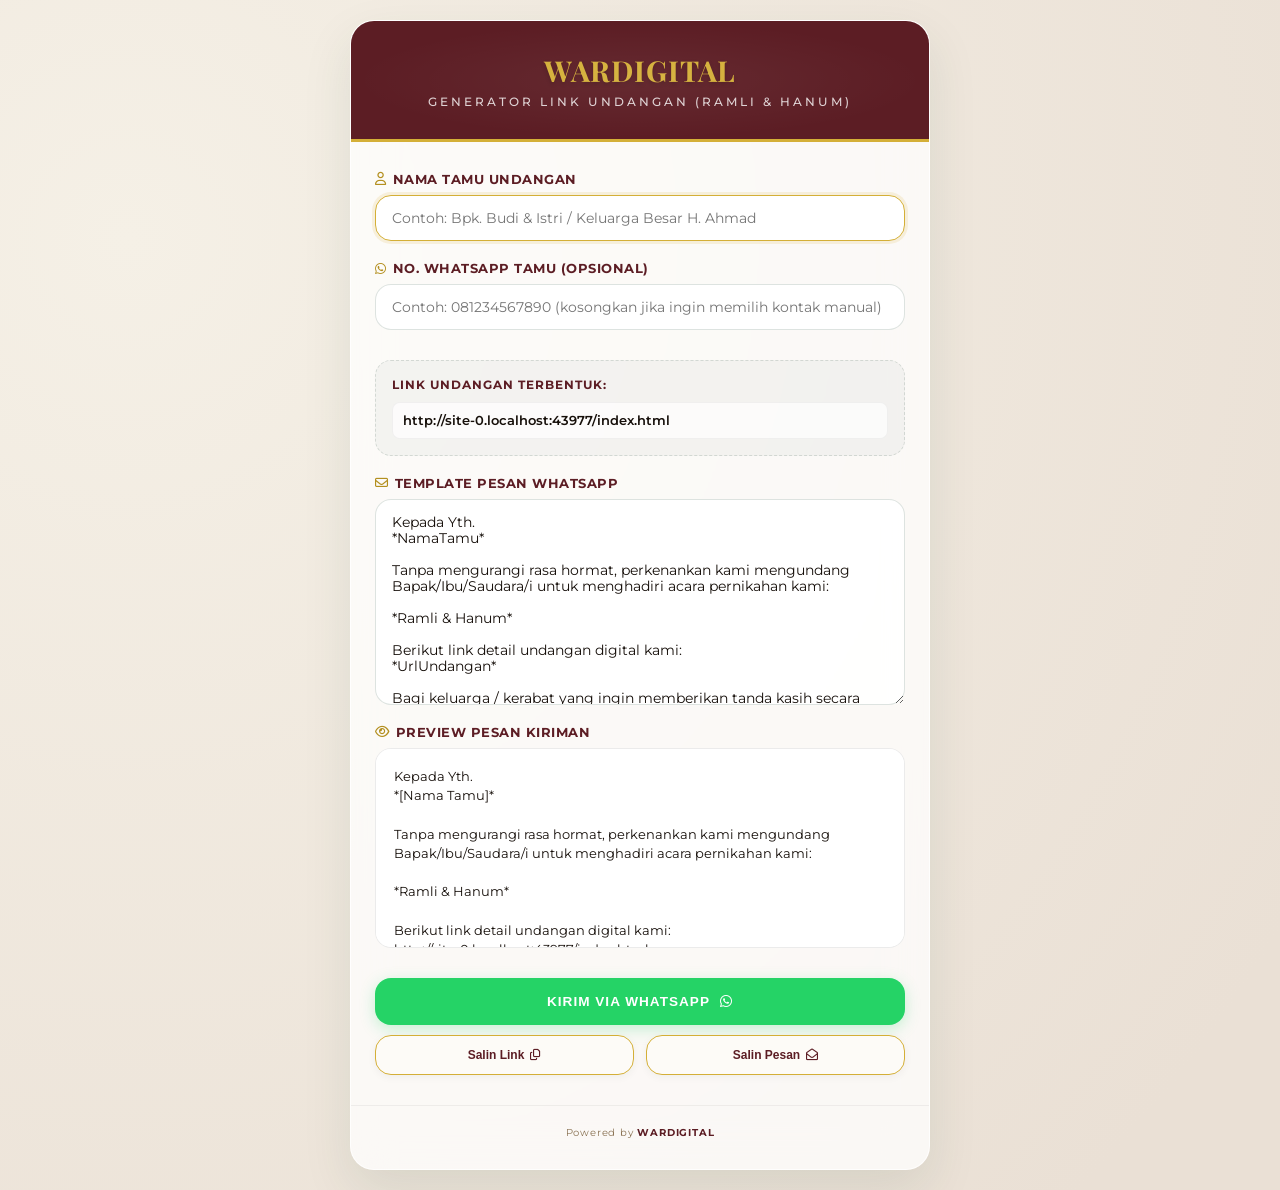
<file: share.html>
<!DOCTYPE html>
<html lang="id">
<head>
  <meta charset="UTF-8">
  <meta name="viewport" content="width=device-width, initial-scale=1.0">
  <title>Generator Link Undangan - Ramli & Hanum</title>
  
  <!-- Google Fonts -->
  <link rel="preconnect" href="https://fonts.googleapis.com">
  <link rel="preconnect" href="https://fonts.gstatic.com" crossorigin>
  <link href="https://fonts.googleapis.com/css2?family=Montserrat:wght@300;400;500;600;700&family=Playfair+Display:wght@600;700&display=swap" rel="stylesheet">
  
  <!-- FontAwesome Icons -->
  <link rel="stylesheet" href="https://cdnjs.cloudflare.com/ajax/libs/font-awesome/6.4.0/css/all.min.css">
  
  <style>
    :root {
      --primary-color: #5C1D24;       /* Deep Bugis Burgundy */
      --primary-light: #7D2D36;      /* Lighter Burgundy */
      --accent-color: #d4af37;       /* Premium Gold */
      --accent-gold-dark: #B38F1E;   /* Dark Gold */
      --bg-cream: #fdfbf7;           /* Warm Rich Cream */
      --text-dark: #160f0a;          /* Dark elegant chocolate */
      --text-muted: #8B7355;         /* Soft Brown */
      --radius-lg: 24px;
      --radius-md: 16px;
      --radius-sm: 8px;
      --transition-smooth: all 0.4s cubic-bezier(0.16, 1, 0.3, 1);
    }

    * {
      box-sizing: border-box;
      margin: 0;
      padding: 0;
    }

    body {
      font-family: 'Montserrat', sans-serif;
      background: radial-gradient(circle at 10% 20%, rgba(245,240,230,1) 0%, rgba(234,224,213,1) 90%);
      color: var(--text-dark);
      min-height: 100vh;
      display: flex;
      justify-content: center;
      align-items: center;
      padding: 20px;
    }

    .container {
      width: 100%;
      max-width: 580px;
      background: rgba(255, 255, 255, 0.75);
      backdrop-filter: blur(20px);
      -webkit-backdrop-filter: blur(20px);
      border: 1px solid rgba(255, 255, 255, 0.8);
      border-radius: var(--radius-lg);
      box-shadow: 0 20px 50px rgba(27, 67, 50, 0.1);
      overflow: hidden;
    }

    /* Header styling matching the wedding invitation theme */
    .header {
      background: var(--primary-color);
      color: #fff;
      padding: 30px 24px;
      text-align: center;
      border-bottom: 3px solid var(--accent-color);
      position: relative;
    }

    .header::before {
      content: '';
      position: absolute;
      top: 0;
      left: 0;
      width: 100%;
      height: 100%;
      background: radial-gradient(ellipse at center, rgba(255,255,255,0.06) 0%, rgba(255,255,255,0) 70%);
    }

    .header-logo {
      font-family: 'Playfair Display', serif;
      font-size: 1.8rem;
      font-weight: 700;
      letter-spacing: 1px;
      margin-bottom: 5px;
      color: var(--accent-color);
      text-shadow: 0 2px 4px rgba(0,0,0,0.2);
    }

    .header-subtitle {
      font-size: 0.75rem;
      text-transform: uppercase;
      letter-spacing: 3px;
      color: rgba(255, 255, 255, 0.8);
      font-weight: 500;
    }

    .main-form {
      padding: 30px 24px;
      display: flex;
      flex-direction: column;
      gap: 20px;
    }

    .form-group {
      display: flex;
      flex-direction: column;
      gap: 8px;
    }

    .form-group label {
      font-size: 0.8rem;
      font-weight: 700;
      color: var(--primary-color);
      display: flex;
      align-items: center;
      gap: 6px;
      text-transform: uppercase;
      letter-spacing: 0.5px;
    }

    .form-group label i {
      color: var(--accent-gold-dark);
    }

    .form-group input,
    .form-group textarea {
      width: 100%;
      padding: 14px 16px;
      background: rgba(255, 255, 255, 0.9);
      border: 1px solid rgba(27, 67, 50, 0.15);
      border-radius: var(--radius-md);
      font-family: 'Montserrat', sans-serif;
      font-size: 0.85rem;
      color: var(--text-dark);
      outline: none;
      transition: var(--transition-smooth);
    }

    .form-group input:focus,
    .form-group textarea:focus {
      border-color: var(--accent-color);
      box-shadow: 0 0 0 3px rgba(212, 175, 55, 0.15);
      background: #fff;
    }

    .form-row {
      display: grid;
      grid-template-columns: 1fr 1fr;
      gap: 15px;
    }

    @media (max-width: 480px) {
      .form-row {
        grid-template-columns: 1fr;
      }
    }

    /* Output Link Box styling */
    .output-box {
      background: rgba(27, 67, 50, 0.04);
      border: 1px dashed rgba(27, 67, 50, 0.15);
      padding: 16px;
      border-radius: var(--radius-md);
      display: flex;
      flex-direction: column;
      gap: 10px;
      margin-top: 10px;
    }

    .output-title {
      font-size: 0.75rem;
      font-weight: 700;
      color: var(--primary-color);
      text-transform: uppercase;
      letter-spacing: 1px;
    }

    .output-link {
      font-size: 0.8rem;
      color: var(--text-dark);
      word-break: break-all;
      font-weight: 600;
      padding: 10px;
      background: rgba(255, 255, 255, 0.75);
      border: 1px solid rgba(0, 0, 0, 0.05);
      border-radius: var(--radius-sm);
    }

    /* Buttons system */
    .btn-container {
      display: flex;
      flex-direction: column;
      gap: 10px;
      margin-top: 10px;
    }

    .whatsapp-btn {
      width: 100%;
      background: #25D366; /* WhatsApp official green */
      color: #fff;
      border: none;
      padding: 16px 20px;
      font-size: 0.85rem;
      font-weight: 700;
      text-transform: uppercase;
      letter-spacing: 1px;
      border-radius: var(--radius-md);
      cursor: pointer;
      display: flex;
      align-items: center;
      justify-content: center;
      gap: 10px;
      box-shadow: 0 4px 15px rgba(37, 211, 102, 0.25);
      transition: var(--transition-smooth);
    }

    .whatsapp-btn:hover {
      background: #20ba59;
      transform: translateY(-2px);
      box-shadow: 0 6px 20px rgba(37, 211, 102, 0.35);
    }

    .secondary-btns {
      display: grid;
      grid-template-columns: 1fr 1fr;
      gap: 12px;
    }

    .action-btn {
      background: var(--bg-cream);
      color: var(--primary-color);
      border: 1px solid var(--accent-color);
      padding: 12px 15px;
      font-size: 0.75rem;
      font-weight: 600;
      border-radius: var(--radius-md);
      cursor: pointer;
      display: inline-flex;
      align-items: center;
      justify-content: center;
      gap: 6px;
      box-shadow: 0 2px 8px rgba(0,0,0,0.05);
      transition: var(--transition-smooth);
    }

    .action-btn:hover {
      background: var(--primary-color);
      color: #fff;
      border-color: var(--primary-color);
      transform: translateY(-2px);
    }

    /* Text message preview */
    .preview-box {
      border: 1px solid rgba(0, 0, 0, 0.08);
      border-radius: var(--radius-md);
      background: #fff;
      padding: 18px;
      font-size: 0.8rem;
      line-height: 1.5;
      white-space: pre-wrap;
      max-height: 200px;
      overflow-y: auto;
      color: var(--text-dark);
    }

    /* Toast styling */
    .toast {
      position: fixed;
      bottom: 30px;
      left: 50%;
      transform: translateX(-50%) translateY(20px);
      background: var(--primary-color);
      color: var(--bg-cream);
      padding: 12px 24px;
      border-radius: 30px;
      font-size: 0.8rem;
      font-weight: 600;
      border: 1px solid var(--accent-color);
      box-shadow: 0 4px 15px rgba(0,0,0,0.25);
      opacity: 0;
      pointer-events: none;
      transition: transform 0.3s ease-out, opacity 0.3s;
      z-index: 1000;
    }
    .toast.show {
      transform: translateX(-50%) translateY(0);
      opacity: 1;
    }

    /* Branding footer */
    .footer-credit {
      text-align: center;
      padding: 20px 24px 30px 24px;
      font-size: 0.65rem;
      color: var(--text-muted);
      border-top: 1px solid rgba(0, 0, 0, 0.05);
      letter-spacing: 0.8px;
    }
    .footer-credit a {
      color: var(--primary-color);
      text-decoration: none;
      font-weight: 700;
    }
  </style>
</head>
<body>

  <div class="container">
    
    <!-- Branding Header -->
    <div class="header">
      <h1 class="header-logo">WARDIGITAL</h1>
      <p class="header-subtitle">Generator Link Undangan (Ramli & Hanum)</p>
    </div>

    <!-- Main Generator Form -->
    <div class="main-form">
      
      <!-- Input Guest Name -->
      <div class="form-group">
        <label for="guestName"><i class="fa-regular fa-user"></i> Nama Tamu Undangan</label>
        <input type="text" id="guestName" placeholder="Contoh: Bpk. Budi & Istri / Keluarga Besar H. Ahmad" autofocus>
      </div>

      <!-- Phone Number input (direct chat hook) -->
      <div class="form-group">
        <label for="guestPhone"><i class="fa-brands fa-whatsapp"></i> No. WhatsApp Tamu (Opsional)</label>
        <input type="text" id="guestPhone" placeholder="Contoh: 081234567890 (kosongkan jika ingin memilih kontak manual)">
      </div>

      <!-- Live Generated Invitation Link -->
      <div class="output-box">
        <span class="output-title">Link Undangan Terbentuk:</span>
        <div class="output-link" id="generatedLink">Membangun link...</div>
      </div>

      <!-- Message Template Customization -->
      <div class="form-group">
        <label for="messageTemplate"><i class="fa-regular fa-envelope"></i> Template Pesan WhatsApp</label>
        <textarea id="messageTemplate" rows="11">Kepada Yth.
*NamaTamu*

Tanpa mengurangi rasa hormat, perkenankan kami mengundang Bapak/Ibu/Saudara/i untuk menghadiri acara pernikahan kami:

*Ramli & Hanum*

Berikut link detail undangan digital kami:
*UrlUndangan*

Bagi keluarga / kerabat yang ingin memberikan tanda kasih secara digital:
💳 *BANK MANDIRI*: 9000027172791 (a.n. Ramli)

Merupakan suatu kehormatan dan kebahagiaan bagi kami apabila Bapak/Ibu/Saudara/i berkenan hadir dan memberikan doa restu.

Terima kasih.
__
*WARDIGITAL*</textarea>
      </div>

      <!-- Real-time Text Message Preview -->
      <div class="form-group">
        <label><i class="fa-regular fa-eye"></i> Preview Pesan Kiriman</label>
        <div class="preview-box" id="messagePreview">Pesan preview akan muncul di sini...</div>
      </div>

      <!-- Action Buttons -->
      <div class="btn-container">
        <button class="whatsapp-btn" id="sendWhatsappBtn">
          Kirim via WhatsApp <i class="fa-brands fa-whatsapp"></i>
        </button>
        
        <div class="secondary-btns">
          <button class="action-btn" id="copyLinkBtn">
            Salin Link <i class="fa-regular fa-copy"></i>
          </button>
          <button class="action-btn" id="copyMessageBtn">
            Salin Pesan <i class="fa-regular fa-envelope-open"></i>
          </button>
        </div>
      </div>

    </div>

    <!-- Footer credit -->
    <div class="footer-credit">
      Powered by <a href="https://instagram.com/war.digital_" target="_blank">WARDIGITAL</a>
    </div>

  </div>

  <!-- Toast system -->
  <div class="toast" id="toast">Berhasil disalin!</div>

  <script>
    document.addEventListener('DOMContentLoaded', () => {
      
      const guestNameInput = document.getElementById('guestName');
      const guestPhoneInput = document.getElementById('guestPhone');
      const messageTemplateInput = document.getElementById('messageTemplate');
      const generatedLinkEl = document.getElementById('generatedLink');
      const messagePreviewEl = document.getElementById('messagePreview');
      
      const sendWhatsappBtn = document.getElementById('sendWhatsappBtn');
      const copyLinkBtn = document.getElementById('copyLinkBtn');
      const copyMessageBtn = document.getElementById('copyMessageBtn');
      const toastEl = document.getElementById('toast');

      // 1. Resolve Invitation Base URL dynamically (Domain independency)
      function getInvitationBaseURL() {
        const currentLoc = window.location.href;
        // Truncate "share.html" and trailing slashes to point to index.html on same folder
        const pathSplit = currentLoc.substring(0, currentLoc.lastIndexOf('/'));
        return pathSplit + '/index.html';
      }

      // 2. Generate customized URL & Message text
      function updateGeneratedContent() {
        const guestName = guestNameInput.value.trim();
        const rawTemplate = messageTemplateInput.value;
        const baseUrl = getInvitationBaseURL();
        
        // Compile Link
        let finalLink = baseUrl;
        if (guestName) {
          finalLink += '?to=' + encodeURIComponent(guestName);
        }
        generatedLinkEl.textContent = finalLink;

        // Compile Message Text
        let finalMessage = rawTemplate;
        const namePlaceholder = guestName || "[Nama Tamu]";
        finalMessage = finalMessage.replace(/\*NamaTamu\*/g, '*' + namePlaceholder + '*');
        finalMessage = finalMessage.replace(/\*UrlUndangan\*/g, finalLink);
        
        messagePreviewEl.textContent = finalMessage;
        return { finalLink, finalMessage };
      }

      // Live updates
      guestNameInput.addEventListener('input', updateGeneratedContent);
      guestPhoneInput.addEventListener('input', updateGeneratedContent);
      messageTemplateInput.addEventListener('input', updateGeneratedContent);
      
      // Initialize
      updateGeneratedContent();

      // 3. Send via WhatsApp triggers
      sendWhatsappBtn.addEventListener('click', () => {
        const data = updateGeneratedContent();
        let phone = guestPhoneInput.value.trim().replace(/[^0-9]/g, ''); // sanitize non-numbers
        
        // Convert local phone 08xxx to international 628xxx format for WhatsApp API
        if (phone.startsWith('0')) {
          phone = '62' + phone.substring(1);
        }
        
        const encodedText = encodeURIComponent(data.finalMessage);
        
        // Compile endpoint: standard wa.me API
        let whatsappURL = 'https://api.whatsapp.com/send?text=' + encodedText;
        if (phone) {
          whatsappURL = 'https://api.whatsapp.com/send?phone=' + phone + '&text=' + encodedText;
        }
        
        window.open(whatsappURL, '_blank');
      });

      // 4. Clipboard copying functions
      function showToast(message) {
        toastEl.textContent = message;
        toastEl.classList.add('show');
        setTimeout(() => {
          toastEl.classList.remove('show');
        }, 2000);
      }

      copyLinkBtn.addEventListener('click', () => {
        const data = updateGeneratedContent();
        navigator.clipboard.writeText(data.finalLink).then(() => {
          showToast("Link undangan disalin!");
        }).catch(err => {
          console.error("Gagal menyalin link:", err);
        });
      });

      copyMessageBtn.addEventListener('click', () => {
        const data = updateGeneratedContent();
        navigator.clipboard.writeText(data.finalMessage).then(() => {
          showToast("Pesan ucapan disalin!");
        }).catch(err => {
          console.error("Gagal menyalin pesan:", err);
        });
      });

    });
  </script>
</body>
</html>
</file>
